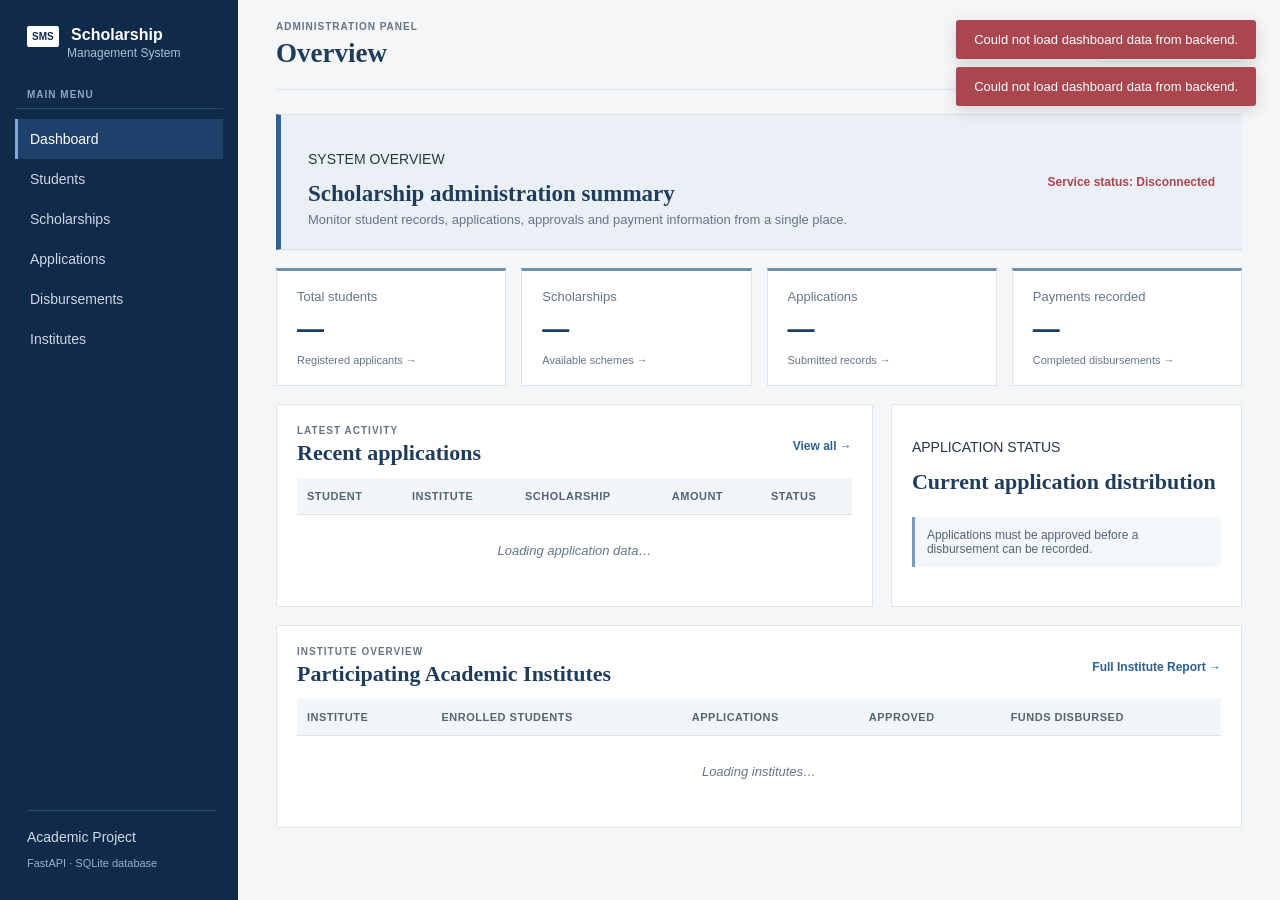
<file: frontend-vercel/index.html>
<!doctype html>
<html lang="en">
<head>
  <meta charset="utf-8">
  <meta name="viewport" content="width=device-width, initial-scale=1">
  <meta name="description" content="Scholarship Management System for Academic Institutes">
  <title>Scholarship Management System</title>
  <link rel="stylesheet" href="style.css">
</head>
<body>
  <!-- Toast Notification Container -->
  <div id="toast-container" class="toast-container"></div>

  <!-- Sidebar Navigation -->
  <aside>
    <div class="brand">
      <b>SMS</b> Scholarship<br>
      <span>Management System</span>
    </div>
    <p>MAIN MENU</p>
    <nav id="sidebar-nav">
      <a href="#dashboard" class="nav-item selected" data-tab="dashboard">Dashboard</a>
      <a href="#students" class="nav-item" data-tab="students">Students</a>
      <a href="#scholarships" class="nav-item" data-tab="scholarships">Scholarships</a>
      <a href="#applications" class="nav-item" data-tab="applications">Applications</a>
      <a href="#disbursements" class="nav-item" data-tab="disbursements">Disbursements</a>
      <a href="#institutes" class="nav-item" data-tab="institutes">Institutes</a>
    </nav>
    <footer>
      Academic Project<br>
      <small>FastAPI · SQLite database</small>
    </footer>
  </aside>

  <!-- Main Content Area -->
  <main>
    <header>
      <div>
        <p id="page-eyebrow">ADMINISTRATION PANEL</p>
        <h1 id="page-title">Overview</h1>
      </div>
      <div class="header-right">
        <span class="admin-badge">Institute Administrator</span>
      </div>
    </header>

    <!-- TAB 1: DASHBOARD -->
    <section id="view-dashboard" class="tab-view active">
      <div class="summary">
        <div>
          <p>SYSTEM OVERVIEW</p>
          <h2>Scholarship administration summary</h2>
          <small>Monitor student records, applications, approvals and payment information from a single place.</small>
        </div>
        <div class="api-status" id="api-status">Connecting to service…</div>
      </div>

      <div class="statistics">
        <article class="stat-card" data-goto="students">
          <p>Total students</p>
          <strong id="dash-students">—</strong>
          <small>Registered applicants →</small>
        </article>
        <article class="stat-card" data-goto="scholarships">
          <p>Scholarships</p>
          <strong id="dash-scholarships">—</strong>
          <small>Available schemes →</small>
        </article>
        <article class="stat-card" data-goto="applications">
          <p>Applications</p>
          <strong id="dash-applications">—</strong>
          <small>Submitted records →</small>
        </article>
        <article class="stat-card" data-goto="disbursements">
          <p>Payments recorded</p>
          <strong id="dash-paid">—</strong>
          <small>Completed disbursements →</small>
        </article>
      </div>

      <div class="grid">
        <article class="card">
          <div class="card-title">
            <div>
              <p>LATEST ACTIVITY</p>
              <h2>Recent applications</h2>
            </div>
            <a href="#applications" class="view-all-link">View all →</a>
          </div>
          <div class="table-wrap">
            <table>
              <thead>
                <tr>
                  <th>Student</th>
                  <th>Institute</th>
                  <th>Scholarship</th>
                  <th>Amount</th>
                  <th>Status</th>
                </tr>
              </thead>
              <tbody id="dash-recent-table">
                <tr><td colspan="5" class="muted-cell">Loading application data…</td></tr>
              </tbody>
            </table>
          </div>
        </article>

        <article class="card">
          <p>APPLICATION STATUS</p>
          <h2>Current application distribution</h2>
          <div id="dash-status-list"></div>
          <div class="notice">Applications must be approved before a disbursement can be recorded.</div>
        </article>
      </div>

      <!-- Institute Quick Snapshot on Dashboard -->
      <div class="card mt-18">
        <div class="card-title">
          <div>
            <p>INSTITUTE OVERVIEW</p>
            <h2>Participating Academic Institutes</h2>
          </div>
          <a href="#institutes" class="view-all-link">Full Institute Report →</a>
        </div>
        <div class="table-wrap">
          <table>
            <thead>
              <tr>
                <th>Institute</th>
                <th>Enrolled Students</th>
                <th>Applications</th>
                <th>Approved</th>
                <th>Funds Disbursed</th>
              </tr>
            </thead>
            <tbody id="dash-institutes-table">
              <tr><td colspan="5" class="muted-cell">Loading institutes…</td></tr>
            </tbody>
          </table>
        </div>
      </div>
    </section>

    <!-- TAB 2: STUDENTS -->
    <section id="view-students" class="tab-view">
      <div class="page-intro">
        <p>STUDENT DIRECTORY</p>
        <h2>Registered Students</h2>
        <small>Students registered with unique 12-digit Aadhaar identification across all institutes.</small>
      </div>

      <!-- Filter & Action Toolbar -->
      <div class="toolbar">
        <div class="toolbar-filters">
          <input type="text" id="student-search" placeholder="Search student by name, Aadhaar, course…" class="search-input">
          <select id="student-institute-filter" class="filter-select">
            <option value="all">All Institutes</option>
          </select>
        </div>
        <button id="toggle-student-form-btn" class="btn btn-primary">+ Register Student</button>
      </div>

      <!-- Add Student Form Panel -->
      <div id="student-form-panel" class="form-panel collapsed">
        <h3>Register New Student</h3>
        <form id="add-student-form" class="form-grid-5">
          <input type="text" id="stu-name" placeholder="Full student name" required>
          <div>
            <input type="text" id="stu-aadhaar" placeholder="12-digit Aadhaar" pattern="[0-9]{12}" maxlength="12" title="Exactly 12 numeric digits" required>
            <span class="field-hint" id="aadhaar-counter">0/12</span>
          </div>
          <input type="text" id="stu-institute" list="institute-datalist" placeholder="Institute name" required>
          <datalist id="institute-datalist"></datalist>
          <input type="text" id="stu-course" placeholder="Course name e.g. B.Tech CSE" required>
          <input type="number" id="stu-income" min="0" placeholder="Annual income (₹)" required>
          <button type="submit" class="btn btn-primary" id="save-student-btn">Save Student</button>
        </form>
      </div>

      <!-- Students Table -->
      <div class="card">
        <div class="table-wrap">
          <table>
            <thead>
              <tr>
                <th>ID</th>
                <th>Student Details</th>
                <th>Aadhaar Number</th>
                <th>Institute & Course</th>
                <th>Annual Income</th>
                <th>Actions</th>
              </tr>
            </thead>
            <tbody id="students-table-body">
              <tr><td colspan="6" class="muted-cell">Loading student records…</td></tr>
            </tbody>
          </table>
        </div>
      </div>
    </section>

    <!-- TAB 3: SCHOLARSHIPS -->
    <section id="view-scholarships" class="tab-view">
      <div class="page-intro">
        <p>SCHOLARSHIP PROGRAMMES</p>
        <h2>Available Schemes & Criteria</h2>
        <small>Institutional and government funding schemes with eligibility standards and award amounts.</small>
      </div>

      <!-- Add Scholarship Form -->
      <div class="form-panel">
        <h3>Create Scholarship Scheme</h3>
        <form id="add-scholarship-form" class="form-grid-4">
          <input type="text" id="sc-name" placeholder="Scholarship scheme name" required>
          <input type="text" id="sc-eligibility" placeholder="Eligibility criteria e.g. Marks > 80%" required>
          <input type="number" id="sc-amount" min="1" placeholder="Award amount (₹)" required>
          <input type="date" id="sc-deadline" required title="Application Deadline">
          <button type="submit" class="btn btn-primary" id="save-scholarship-btn">Create Scheme</button>
        </form>
      </div>

      <!-- Scholarships Cards Grid -->
      <div class="cards-grid" id="scholarships-grid">
        <div class="muted-cell">Loading scholarships…</div>
      </div>
    </section>

    <!-- TAB 4: APPLICATIONS -->
    <section id="view-applications" class="tab-view">
      <div class="page-intro">
        <p>APPLICATION WORKFLOW</p>
        <h2>Review Submissions & Approvals</h2>
        <small>Each student may apply to a scholarship once. Review and update application decisions.</small>
      </div>

      <!-- Application Controls Toolbar -->
      <div class="toolbar">
        <div class="toolbar-filters">
          <select id="app-status-filter" class="filter-select">
            <option value="all">All Statuses</option>
            <option value="Pending">Pending</option>
            <option value="Approved">Approved</option>
            <option value="Rejected">Rejected</option>
          </select>
          <select id="app-institute-filter" class="filter-select">
            <option value="all">All Institutes</option>
          </select>
        </div>
        <button id="toggle-app-form-btn" class="btn btn-primary">+ Submit Application</button>
      </div>

      <!-- Submit Application Form Panel -->
      <div id="app-form-panel" class="form-panel collapsed">
        <h3>Submit Scholarship Application</h3>
        <form id="add-application-form" class="form-grid-3">
          <select id="app-student-select" required>
            <option value="">Select applicant student…</option>
          </select>
          <select id="app-scholarship-select" required>
            <option value="">Select scholarship scheme…</option>
          </select>
          <input type="date" id="app-date" required title="Application date">
          <button type="submit" class="btn btn-primary" id="save-application-btn">Submit Application</button>
        </form>
      </div>

      <!-- Applications Table -->
      <div class="card">
        <div class="table-wrap">
          <table>
            <thead>
              <tr>
                <th>App #</th>
                <th>Student & Institute</th>
                <th>Scholarship Scheme</th>
                <th>Award Amount</th>
                <th>Apply Date</th>
                <th>Decision Status</th>
                <th>Actions</th>
              </tr>
            </thead>
            <tbody id="applications-table-body">
              <tr><td colspan="7" class="muted-cell">Loading applications…</td></tr>
            </tbody>
          </table>
        </div>
      </div>
    </section>

    <!-- TAB 5: DISBURSEMENTS -->
    <section id="view-disbursements" class="tab-view">
      <div class="page-intro">
        <p>PAYMENT & DISBURSEMENT REGISTER</p>
        <h2>Disbursement Management</h2>
        <small>Record and verify official scholarship disbursements for approved student applications.</small>
      </div>

      <!-- Disbursement Summary Metrics -->
      <div class="statistics mb-18">
        <article class="stat-card">
          <p>Total Disbursed Funds</p>
          <strong id="disb-total-amount">₹0</strong>
          <small>Completed disbursements</small>
        </article>
        <article class="stat-card">
          <p>Awaiting Disbursement</p>
          <strong id="disb-unpaid-count">0</strong>
          <small>Approved unpaid applications</small>
        </article>
        <article class="stat-card">
          <p>Completed Transactions</p>
          <strong id="disb-paid-count">0</strong>
          <small>Verified payments</small>
        </article>
      </div>

      <!-- Record Disbursement Form Panel -->
      <div class="form-panel">
        <h3>Record Scholarship Payment</h3>
        <form id="add-disbursement-form" class="form-grid-4">
          <select id="disb-application-select" required>
            <option value="">Select approved application…</option>
          </select>
          <input type="date" id="disb-date" required title="Payment Date">
          <select id="disb-status" required>
            <option value="Paid">Paid</option>
            <option value="Processing">Processing</option>
            <option value="Failed">Failed</option>
          </select>
          <input type="text" id="disb-ref" placeholder="Transaction Ref e.g. TXN-2026-0005" required>
          <button type="submit" class="btn btn-primary" id="save-disbursement-btn">Record Payment</button>
        </form>
      </div>

      <!-- Disbursements Table -->
      <div class="card">
        <div class="table-wrap">
          <table>
            <thead>
              <tr>
                <th>Payment #</th>
                <th>Recipient Student</th>
                <th>Institute</th>
                <th>Scholarship Scheme</th>
                <th>Amount</th>
                <th>Payment Date</th>
                <th>Transaction Reference</th>
                <th>Status</th>
              </tr>
            </thead>
            <tbody id="disbursements-table-body">
              <tr><td colspan="8" class="muted-cell">Loading disbursements…</td></tr>
            </tbody>
          </table>
        </div>
      </div>
    </section>

    <!-- TAB 6: INSTITUTES -->
    <section id="view-institutes" class="tab-view">
      <div class="page-intro">
        <p>INSTITUTIONAL PERFORMANCE</p>
        <h2>Institute Analytics & Student Allocations</h2>
        <small>Track performance, student enrollment, application decisions, and total awarded funds by academic institution.</small>
      </div>

      <div class="card">
        <div class="table-wrap">
          <table>
            <thead>
              <tr>
                <th>Academic Institute</th>
                <th>Enrolled Students</th>
                <th>Total Applications</th>
                <th>Approved</th>
                <th>Pending</th>
                <th>Rejected</th>
                <th>Approval Rate</th>
                <th>Total Funds Disbursed</th>
                <th>Actions</th>
              </tr>
            </thead>
            <tbody id="institutes-table-body">
              <tr><td colspan="9" class="muted-cell">Loading institute analytics…</td></tr>
            </tbody>
          </table>
        </div>
      </div>
    </section>
  </main>

  <!-- Scripts -->
  <script src="config.js"></script>
  <script src="app.js"></script>
</body>
</html>
</file>
<file: frontend-vercel/style.css>
:root {
  --navy: #102a4a;
  --navy-hover: #1d416b;
  --accent: #82a9d6;
  --blue: #2f6096;
  --blue-hover: #244d79;
  --ink: #263746;
  --muted: #657586;
  --line: #dce3ea;
  --page: #f4f6f8;
  --green: #26745a;
  --amber: #9b6a13;
  --red: #a9464e;
  --white: #ffffff;
}

* {
  box-sizing: border-box;
}

body {
  margin: 0;
  background: var(--page);
  color: var(--ink);
  font: 14px Arial, Helvetica, sans-serif;
  -webkit-font-smoothing: antialiased;
}

/* Sidebar */
aside {
  background: var(--navy);
  bottom: 0;
  color: #d8e1ec;
  left: 0;
  padding: 25px 15px;
  position: fixed;
  top: 0;
  width: 238px;
  z-index: 100;
  overflow-y: auto;
}

.brand {
  color: #fff;
  font-size: 16px;
  font-weight: bold;
  line-height: 1.2;
  padding: 0 12px 28px;
}

.brand b {
  background: #fff;
  border-radius: 2px;
  color: var(--navy);
  font-size: 10px;
  margin-right: 8px;
  padding: 5px;
}

.brand span {
  color: #aebfd3;
  font-size: 12px;
  font-weight: normal;
  margin-left: 40px;
  display: block;
  margin-top: 2px;
}

aside > p {
  color: #8ea4bd;
  font-size: 10px;
  font-weight: bold;
  letter-spacing: 1px;
  margin: 0 0 8px;
  padding-left: 12px;
}

nav {
  border-top: 1px solid #2c4a6b;
  padding-top: 10px;
}

nav a {
  border-left: 3px solid transparent;
  color: #cbd7e5;
  display: block;
  padding: 12px;
  text-decoration: none;
  font-size: 14px;
  cursor: pointer;
  transition: all 0.15s ease;
}

.selected,
nav a:hover {
  background: var(--navy-hover);
  border-left-color: var(--accent);
  color: #fff;
}

aside footer {
  border-top: 1px solid #2c4a6b;
  bottom: 25px;
  left: 27px;
  line-height: 1.8;
  position: absolute;
  right: 22px;
  padding-top: 14px;
  color: #cfdae6;
}

aside footer small {
  color: #9eb0c4;
}

/* Main Container */
main {
  margin-left: 238px;
  max-width: 1500px;
  padding: 0 38px 45px;
  min-height: 100vh;
}

header {
  align-items: center;
  border-bottom: 1px solid var(--line);
  display: flex;
  height: 90px;
  justify-content: space-between;
}

header p {
  color: var(--muted);
  font-size: 10px;
  font-weight: bold;
  letter-spacing: 1px;
  margin: 0 0 6px;
}

h1,
h2 {
  color: #203c5b;
  font-family: Georgia, 'Times New Roman', serif;
  margin: 0;
}

h1 {
  font-size: 27px;
}

h2 {
  font-size: 22px;
}

.admin-badge {
  background: #fff;
  border: 1px solid var(--line);
  color: var(--muted);
  font-size: 12px;
  padding: 8px 14px;
  border-radius: 2px;
  font-weight: 500;
}

/* Tab View Toggling */
.tab-view {
  display: none;
  animation: fadeIn 0.2s ease-in-out;
}

.tab-view.active {
  display: block;
}

@keyframes fadeIn {
  from { opacity: 0; transform: translateY(4px); }
  to { opacity: 1; transform: translateY(0); }
}

/* Summary Banner */
.summary {
  align-items: center;
  background: #eaf0f6;
  border-bottom: 1px solid #d6e0e9;
  border-left: 5px solid var(--blue);
  border-top: 1px solid #d6e0e9;
  display: flex;
  justify-content: space-between;
  margin: 24px 0 18px;
  padding: 22px 27px;
}

.summary h2 {
  font-size: 23px;
  margin-bottom: 4px;
}

.summary small {
  color: var(--muted);
  font-size: 13px;
}

.api-status {
  color: var(--muted);
  font-size: 12px;
  text-align: right;
  line-height: 1.5;
}

.api-status.online {
  color: var(--green);
  font-weight: bold;
}

.api-status.offline {
  color: var(--red);
  font-weight: bold;
}

/* Page Intro */
.page-intro {
  padding: 22px 0 16px;
}

.page-intro p {
  color: var(--muted);
  font-size: 10px;
  font-weight: bold;
  letter-spacing: 1px;
  margin: 0 0 6px;
}

.page-intro h2 {
  font-size: 24px;
  margin: 0 0 6px;
}

.page-intro small {
  color: var(--muted);
  font-size: 13px;
}

/* Statistics Grid */
.statistics {
  display: grid;
  gap: 15px;
  grid-template-columns: repeat(4, 1fr);
  margin-bottom: 18px;
}

.stat-card,
.card {
  background: #fff;
  border: 1px solid var(--line);
}

.stat-card {
  border-top: 3px solid #6d8ead;
  padding: 18px 20px;
  cursor: pointer;
  transition: transform 0.15s ease, box-shadow 0.15s ease;
}

.stat-card:hover {
  transform: translateY(-2px);
  box-shadow: 0 4px 12px rgba(16, 42, 74, 0.08);
}

.stat-card p {
  color: var(--muted);
  font-size: 13px;
  margin: 0 0 10px;
}

.stat-card strong {
  color: #1d3e62;
  display: block;
  font-size: 27px;
  margin-bottom: 6px;
}

.stat-card small,
small {
  color: var(--muted);
  font-size: 11px;
}

/* Two Column Grid */
.grid {
  display: grid;
  gap: 18px;
  grid-template-columns: 1.7fr 1fr;
}

.card {
  padding: 20px;
  border-radius: 2px;
}

.card-title {
  align-items: center;
  display: flex;
  justify-content: space-between;
  margin-bottom: 12px;
}

.card-title p {
  color: var(--muted);
  font-size: 10px;
  font-weight: bold;
  letter-spacing: 1px;
  margin: 0 0 4px;
}

.view-all-link {
  color: #2d5f93;
  font-size: 12px;
  font-weight: bold;
  text-decoration: none;
}

.view-all-link:hover {
  text-decoration: underline;
}

/* Tables */
.table-wrap {
  overflow-x: auto;
}

table {
  border-collapse: collapse;
  width: 100%;
}

th {
  background: #f3f6f9;
  color: #526475;
  font-size: 11px;
  letter-spacing: 0.5px;
  padding: 12px 10px;
  text-align: left;
  text-transform: uppercase;
}

td {
  border-top: 1px solid var(--line);
  padding: 12px 10px;
  font-size: 13px;
  vertical-align: middle;
}

td b {
  font-weight: 600;
  color: #203c5b;
}

td small {
  color: var(--muted);
  font-size: 11px;
}

.muted-cell {
  text-align: center;
  color: var(--muted);
  padding: 28px !important;
  font-style: italic;
}

/* Badges */
.badge {
  border-radius: 2px;
  display: inline-block;
  font-size: 11px;
  font-weight: bold;
  padding: 4px 8px;
  text-transform: capitalize;
}

.approved,
.paid {
  background: #e4f0eb;
  color: #24664f;
}

.pending,
.processing {
  background: #f8eed8;
  color: #805b16;
}

.rejected,
.failed {
  background: #f7e4e6;
  color: #913c44;
}

/* Progress Bars */
.progress {
  margin: 16px 0;
}

.progress > div {
  display: flex;
  justify-content: space-between;
  margin-bottom: 6px;
  font-size: 13px;
}

.progress i {
  background: var(--amber);
  display: block;
  height: 7px;
  border-radius: 1px;
}

.progress i.approved {
  background: var(--green);
}

.progress i.rejected {
  background: var(--red);
}

.notice {
  background: #f4f7fa;
  border-left: 3px solid #7e9aba;
  color: #536475;
  font-size: 12px;
  margin-top: 22px;
  padding: 11px 12px;
}

/* Toolbar & Filters */
.toolbar {
  display: flex;
  justify-content: space-between;
  align-items: center;
  margin-bottom: 16px;
  flex-wrap: wrap;
  gap: 12px;
}

.toolbar-filters {
  display: flex;
  gap: 10px;
  flex-wrap: wrap;
  flex: 1;
}

.search-input {
  min-width: 260px;
  padding: 9px 12px;
  border: 1px solid #cbd5df;
  border-radius: 2px;
  font-size: 13px;
  background: #fff;
  color: var(--ink);
}

.search-input:focus,
input:focus,
select:focus {
  outline: none;
  border-color: var(--blue);
  box-shadow: 0 0 0 2px rgba(47, 96, 150, 0.15);
}

.filter-select {
  padding: 9px 12px;
  border: 1px solid #cbd5df;
  border-radius: 2px;
  font-size: 13px;
  background: #fff;
  color: var(--ink);
  cursor: pointer;
}

/* Form Panels */
.form-panel {
  background: #fff;
  border: 1px solid var(--line);
  padding: 20px;
  margin-bottom: 18px;
  border-radius: 2px;
  transition: all 0.2s ease;
}

.form-panel.collapsed {
  display: none;
}

.form-panel h3 {
  margin: 0 0 14px;
  font-size: 16px;
  color: #203c5b;
}

.form-grid-5 {
  display: grid;
  grid-template-columns: repeat(auto-fit, minmax(180px, 1fr));
  gap: 10px;
  align-items: start;
}

.form-grid-4 {
  display: grid;
  grid-template-columns: repeat(auto-fit, minmax(200px, 1fr));
  gap: 10px;
  align-items: center;
}

.form-grid-3 {
  display: grid;
  grid-template-columns: repeat(auto-fit, minmax(240px, 1fr));
  gap: 10px;
  align-items: center;
}

input,
select {
  width: 100%;
  padding: 10px;
  border: 1px solid #cbd5df;
  border-radius: 2px;
  font: inherit;
  background: #fff;
  color: var(--ink);
  font-size: 13px;
}

.field-hint {
  display: block;
  font-size: 11px;
  color: var(--muted);
  text-align: right;
  margin-top: 3px;
}

/* Buttons */
.btn {
  padding: 9px 16px;
  border: 1px solid transparent;
  border-radius: 2px;
  font-weight: bold;
  cursor: pointer;
  font-size: 13px;
  transition: background 0.15s ease, border-color 0.15s ease;
  display: inline-flex;
  align-items: center;
  justify-content: center;
  text-decoration: none;
}

.btn-primary {
  background: var(--blue);
  color: #fff;
  border-color: var(--blue);
}

.btn-primary:hover {
  background: var(--blue-hover);
}

.btn-sm {
  padding: 5px 9px;
  font-size: 11px;
  border-radius: 2px;
  font-weight: 600;
  margin-right: 4px;
}

.btn-approve {
  background: #e4f0eb;
  color: #24664f;
  border-color: #b7dbcd;
}

.btn-approve:hover {
  background: #24664f;
  color: #fff;
}

.btn-reject {
  background: #f7e4e6;
  color: #913c44;
  border-color: #ecc0c5;
}

.btn-reject:hover {
  background: #913c44;
  color: #fff;
}

.btn-reset {
  background: #f8eed8;
  color: #805b16;
  border-color: #ebdcb3;
}

.btn-reset:hover {
  background: #805b16;
  color: #fff;
}

.btn-delete {
  background: transparent;
  color: #a9464e;
  border: 1px solid #ecc0c5;
  padding: 4px 8px;
  font-size: 11px;
  cursor: pointer;
  border-radius: 2px;
}

.btn-delete:hover {
  background: #fdf2f3;
  color: #802e35;
}

.btn-link {
  background: none;
  border: none;
  color: var(--blue);
  cursor: pointer;
  font-weight: bold;
  padding: 0;
  font-size: 12px;
}

.btn-link:hover {
  text-decoration: underline;
}

/* Scholarships Cards Grid */
.cards-grid {
  display: grid;
  grid-template-columns: repeat(auto-fill, minmax(310px, 1fr));
  gap: 16px;
}

.scholar-card {
  background: #fff;
  border: 1px solid var(--line);
  border-top: 3px solid #6d8ead;
  padding: 22px;
  border-radius: 2px;
  display: flex;
  flex-direction: column;
  justify-content: space-between;
}

.scholar-card p.eyebrow {
  font-size: 10px;
  font-weight: bold;
  letter-spacing: 1px;
  color: var(--muted);
  margin: 0 0 6px;
}

.scholar-card h3 {
  font: 600 19px Georgia, serif;
  color: #203c5b;
  margin: 0 0 8px;
}

.scholar-card .eligibility {
  color: var(--muted);
  font-size: 13px;
  margin: 0 0 16px;
  min-height: 38px;
}

.scholar-card-footer {
  border-top: 1px solid var(--line);
  padding-top: 14px;
  display: flex;
  justify-content: space-between;
  align-items: center;
}

.scholar-amount {
  font-size: 22px;
  font-weight: bold;
  color: #1d3e62;
  display: block;
}

.scholar-applicants-tag {
  font-size: 11px;
  color: var(--muted);
  display: block;
  margin-top: 2px;
}

/* Toasts */
.toast-container {
  position: fixed;
  top: 20px;
  right: 24px;
  z-index: 9999;
  display: flex;
  flex-direction: column;
  gap: 8px;
  pointer-events: none;
}

.toast {
  padding: 12px 18px;
  border-radius: 3px;
  font-size: 13px;
  font-weight: 500;
  box-shadow: 0 4px 16px rgba(0, 0, 0, 0.15);
  pointer-events: auto;
  animation: slideIn 0.25s ease;
  max-width: 380px;
}

.toast.success {
  background: #1a624b;
  color: #fff;
}

.toast.error {
  background: #a9464e;
  color: #fff;
}

.toast.info {
  background: #2f6096;
  color: #fff;
}

@keyframes slideIn {
  from { transform: translateX(50px); opacity: 0; }
  to { transform: translateX(0); opacity: 1; }
}

/* Utilities */
.mt-18 { margin-top: 18px; }
.mb-18 { margin-bottom: 18px; }

code {
  font-family: Consolas, monospace;
  font-size: 12px;
  background: #f1f4f8;
  padding: 2px 5px;
  border-radius: 2px;
  color: #3b5065;
}

/* Responsive */
@media (max-width: 950px) {
  aside {
    width: 64px;
    padding: 20px 8px;
  }
  .brand {
    font-size: 0;
    padding-left: 6px;
  }
  .brand b {
    font-size: 10px;
    margin: 0;
  }
  .brand span,
  aside > p,
  aside footer {
    display: none;
  }
  nav a {
    font-size: 0;
    padding: 14px 0;
    text-align: center;
    border-left: none;
  }
  nav a:before {
    content: '•';
    font-size: 22px;
    display: block;
    line-height: 1;
  }
  main {
    margin-left: 64px;
    padding: 0 20px 40px;
  }
  .statistics {
    grid-template-columns: repeat(2, 1fr);
  }
  .grid {
    grid-template-columns: 1fr;
  }
}

@media (max-width: 600px) {
  main {
    padding: 0 14px 30px;
  }
  .statistics {
    grid-template-columns: 1fr;
  }
  .toolbar {
    flex-direction: column;
    align-items: stretch;
  }
  .search-input {
    min-width: 0;
  }
  .form-grid-5,
  .form-grid-4,
  .form-grid-3 {
    grid-template-columns: 1fr;
  }
}
</file>
